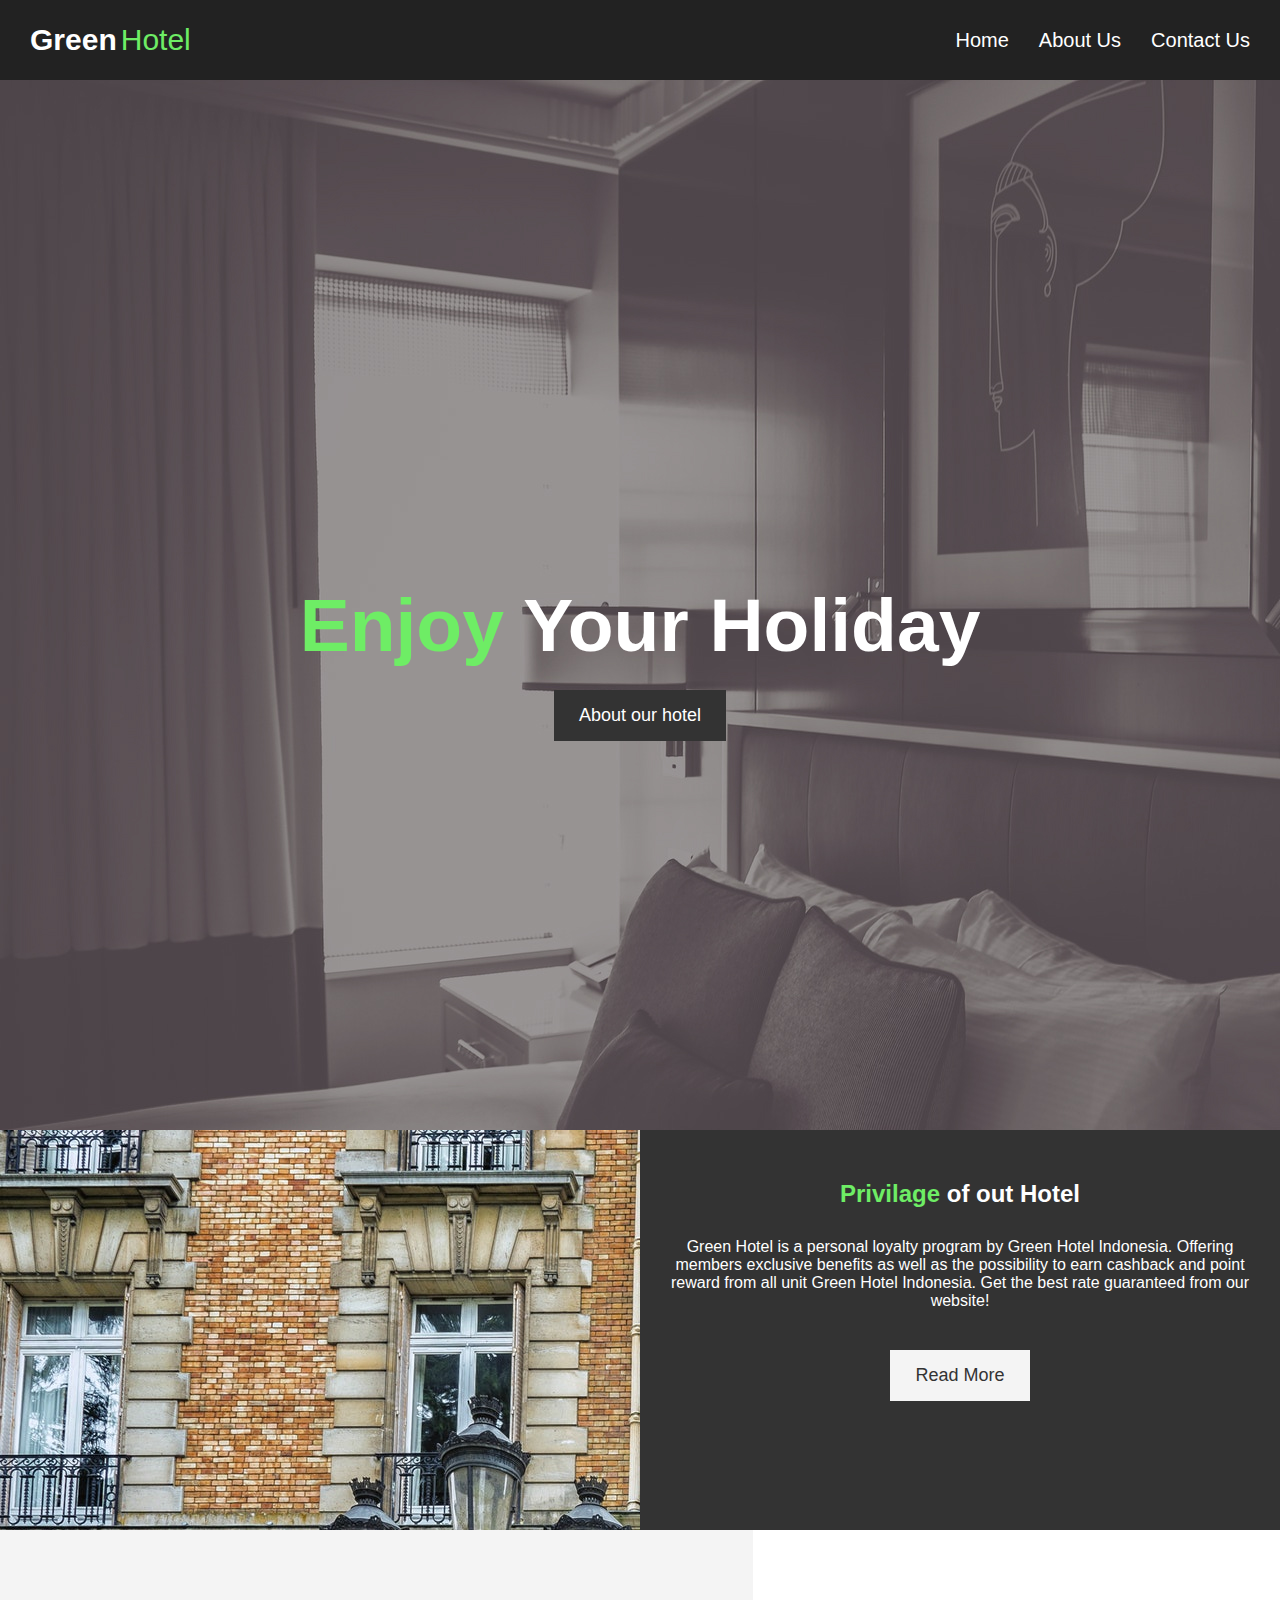
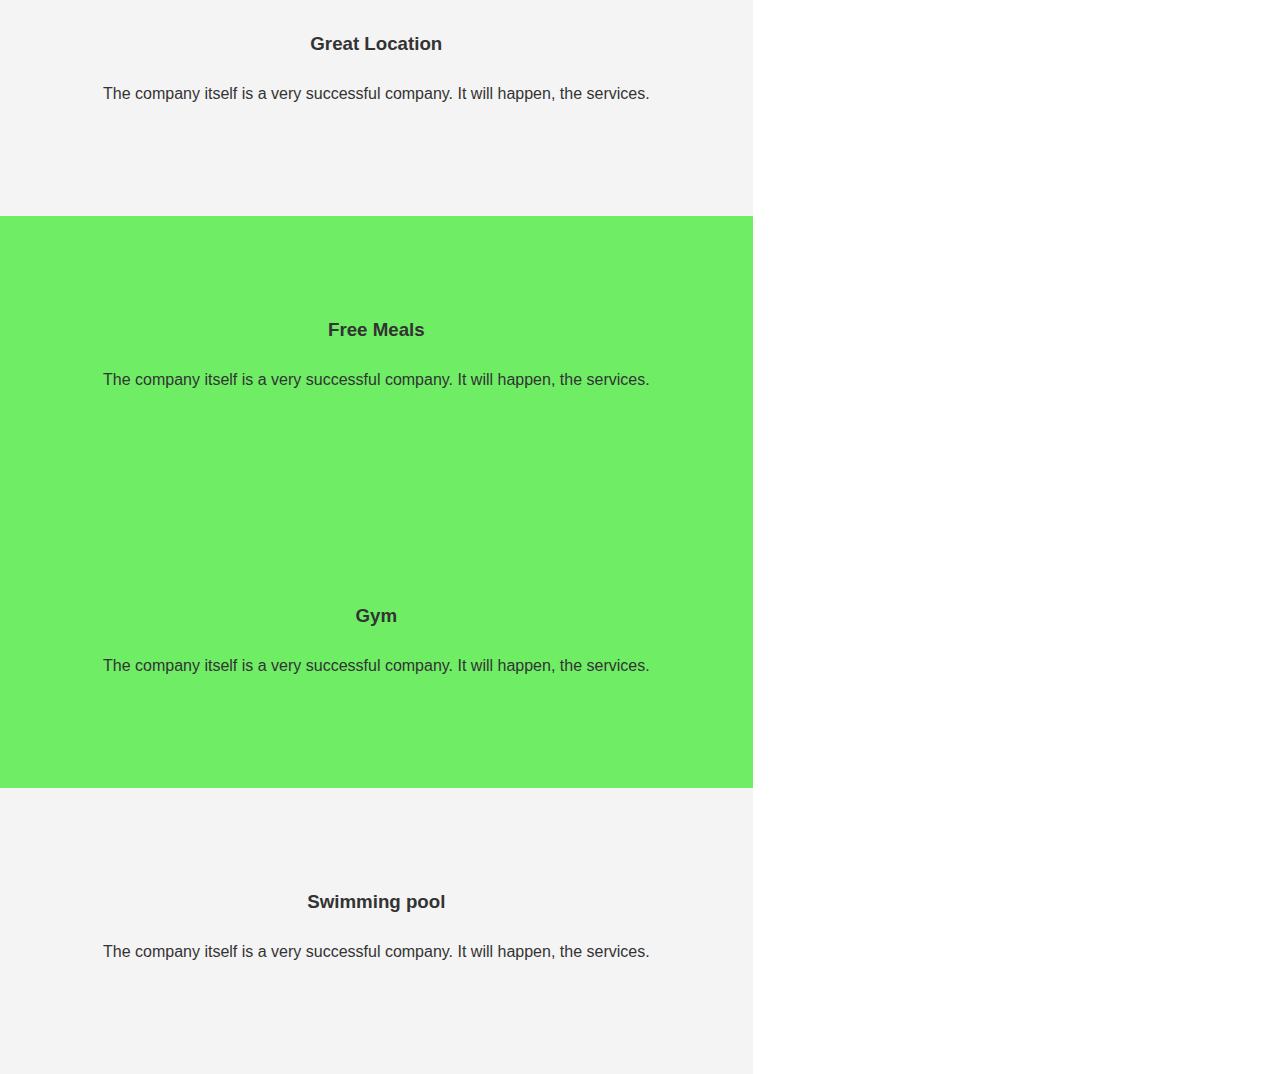
<file: UTS/index.html>
<!DOCTYPE html>
<html lang="en">
<head>
    <meta charset="UTF-8">
    <meta name="viewport" content="width=device-width, initial-scale=1.0">
    <meta http-equiv="X-UA-Compatible" content="ie=edge">
    <meta name="description" content="Dobro dosli u najbolji kafic na svetu">
    <meta name="keywords" content="Kafic">
    <link rel="stylesheet" href="css/stylenavigation.css">
    <link rel="stylesheet" href="css/style.css">
    <title>GreenHotel</title>
</head>
<body>
    <header>
        <nav class="wrapper">
            <div class="brand">
                <div class ="firstname">Green</div>
                <div class ="lastname">Hotel</div>
            </div>
                <ul class="navigation">
                    <li><a class="/" href="index.html">Home</a></li>
                    <li><a class="/" href="about.html">About Us</a></li>
                    <li><a class="/" href="contact.html">Contact Us</a></li>
                </ul>
              </div>
            </nav>  
        
         <div id="showcase">
           <div class="container">
               <div class="showcase-content">
                   <h1><span class="text-primary">Enjoy</span> Your Holiday</h1>
                   <a class="btn" href="about.html">About our hotel</a>
               </div>
           </div>
         </div>   
    </header>
    <section id="home-info" class="bg-dark">
        <div class="info-img"></div>
        <div class="info-content">
          <h2><span class="text-primary">Privilage</span> of out Hotel</h2>
          <p>
            Green Hotel is a personal loyalty program by Green Hotel Indonesia. Offering members exclusive benefits as well as the possibility to earn cashback and point reward from all unit Green Hotel Indonesia. Get the best rate guaranteed from our website!  
          </p>
          <a href="about.html" class="btn btn-light">Read More</a>
        </div>
      </section>
       <section id="features">
           <div class="box bg-light">
            <i class="fas fa-hotel fa-3x"></i>
               <h3>Great Location</h3>
               <p>The company itself is a very successful company. It will happen, the services.</p>
           </div>
           <div class="box bg-primary">
            <i class="fas fa-utensils fa-3x"></i>
            <h3>Free Meals</h3>
            <p>The company itself is a very successful company. It will happen, the services.</p>
           </div>
           <div class="box bg-primary">
            <i class="fas fa-dumbbell fa-3x"></i>
            <h3>Gym</h3>
            <p>The company itself is a very successful company. It will happen, the services.</p>
           </div>
           <div class="box bg-light">
            <i class="fas fa-dumbbell fa-3x"></i>
            <h3>Swimming pool</h3>
            <p>The company itself is a very successful company. It will happen, the services.</p>
           </div>
       </section>
       <footer id="main-footer">        
       </footer>
</body>
</html>
</file>
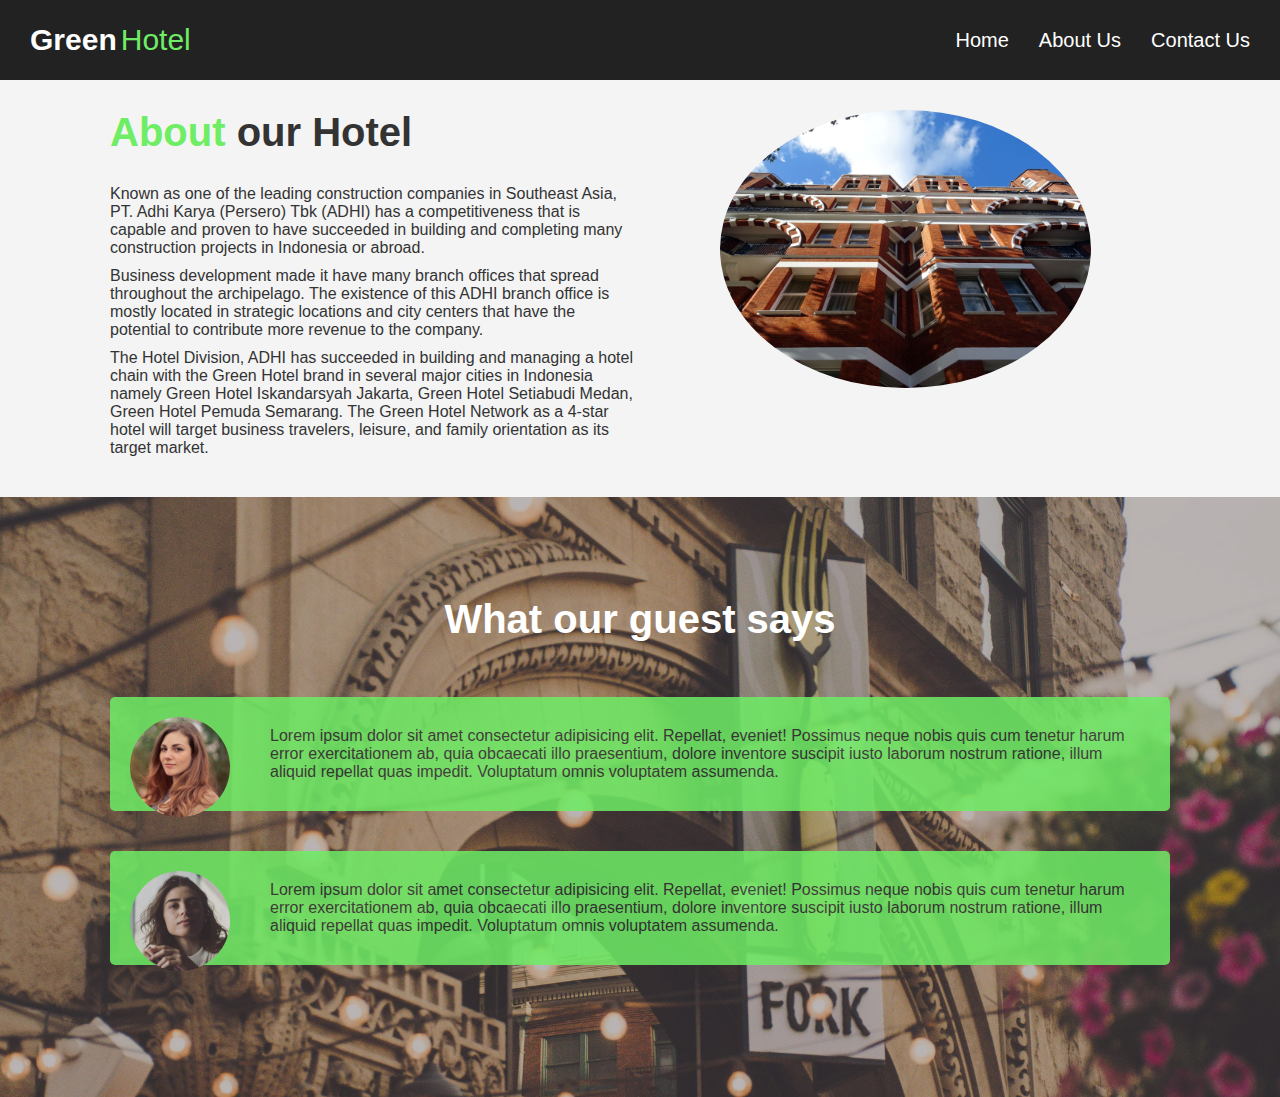
<file: UTS/about.html>
<!DOCTYPE html>
<html lang="en">
<head>
    <meta charset="UTF-8">
    <meta name="viewport" content="width=device-width, initial-scale=1.0">
    <meta http-equiv="X-UA-Compatible" content="ie=edge">
    <meta name="description" content="Dobro dosli u najbolji kafic na svetu">
    <meta name="keywords" content="Kafic">
    <link rel="stylesheet" href="css/stylenavigation.css">
    <link rel="stylesheet" href="css/style.css">
    <title>GreenHotel</title>
</head>
<body>
    <header>
        <nav class="wrapper">
            <div class="brand">
                <div class ="firstname">Green</div>
                <div class ="lastname">Hotel</div>
            </div>
                <ul class="navigation">
                    <li><a class="/" href="index.html">Home</a></li>
                    <li><a class="/" href="about.html">About Us</a></li>
                    <li><a class="/" href="contact.html">Contact Us</a></li>
                </ul>
              </div>
            </nav>   
    </header>
   <section id="about-info" class="bg-light py-3">
       <div class="container">
           <div class="info-left">
               <h1 class="l-heading"> <span class="text-primary">About</span> our Hotel </h1>
               <p>Known as one of the leading construction companies in Southeast Asia, PT. Adhi Karya (Persero) Tbk (ADHI) has a competitiveness that is capable and proven to have succeeded in building and completing many construction projects in Indonesia or abroad.</p>

                <p>Business development made it have many branch offices that spread throughout the archipelago. The existence of this ADHI branch office is mostly located in strategic locations and city centers that have the potential to contribute more revenue to the company.</p>
                
                <p>The Hotel Division, ADHI has succeeded in building and managing a hotel chain with the Green Hotel brand in several major cities in Indonesia namely Green Hotel Iskandarsyah Jakarta, Green Hotel Setiabudi Medan, Green Hotel Pemuda Semarang. The Green Hotel Network as a 4-star hotel will target business travelers, leisure, and family orientation as its target market.</p>
           </div>
           <div class="info-right">
               <img src="./img/photo-2.jpg" alt="Hotel">
           </div>
       </div>
   </section>
   <div class="clr"></div>

   <section id="testimonials" class="py-3">
    <div class="container">
       <h2 class="l-heading ">What our guest says</h2>
       <div class="testimonial bg-primary">
           <img src="./img/person-1.jpg" alt="Samanta">
           <p>Lorem ipsum dolor sit amet consectetur adipisicing elit. Repellat, eveniet! Possimus neque nobis quis cum tenetur harum error exercitationem ab, quia obcaecati illo praesentium, dolore inventore suscipit iusto laborum nostrum ratione, illum aliquid repellat quas impedit. Voluptatum omnis voluptatem assumenda.</p>

       </div>

       <div class="testimonial bg-primary">
        <img src="./img/person-2.jpg" alt="Jen">
        <p>Lorem ipsum dolor sit amet consectetur adipisicing elit. Repellat, eveniet! Possimus neque nobis quis cum tenetur harum error exercitationem ab, quia obcaecati illo praesentium, dolore inventore suscipit iusto laborum nostrum ratione, illum aliquid repellat quas impedit. Voluptatum omnis voluptatem assumenda.</p>

    </div>
   </div>
  </section>
</body>
</html>
</file>
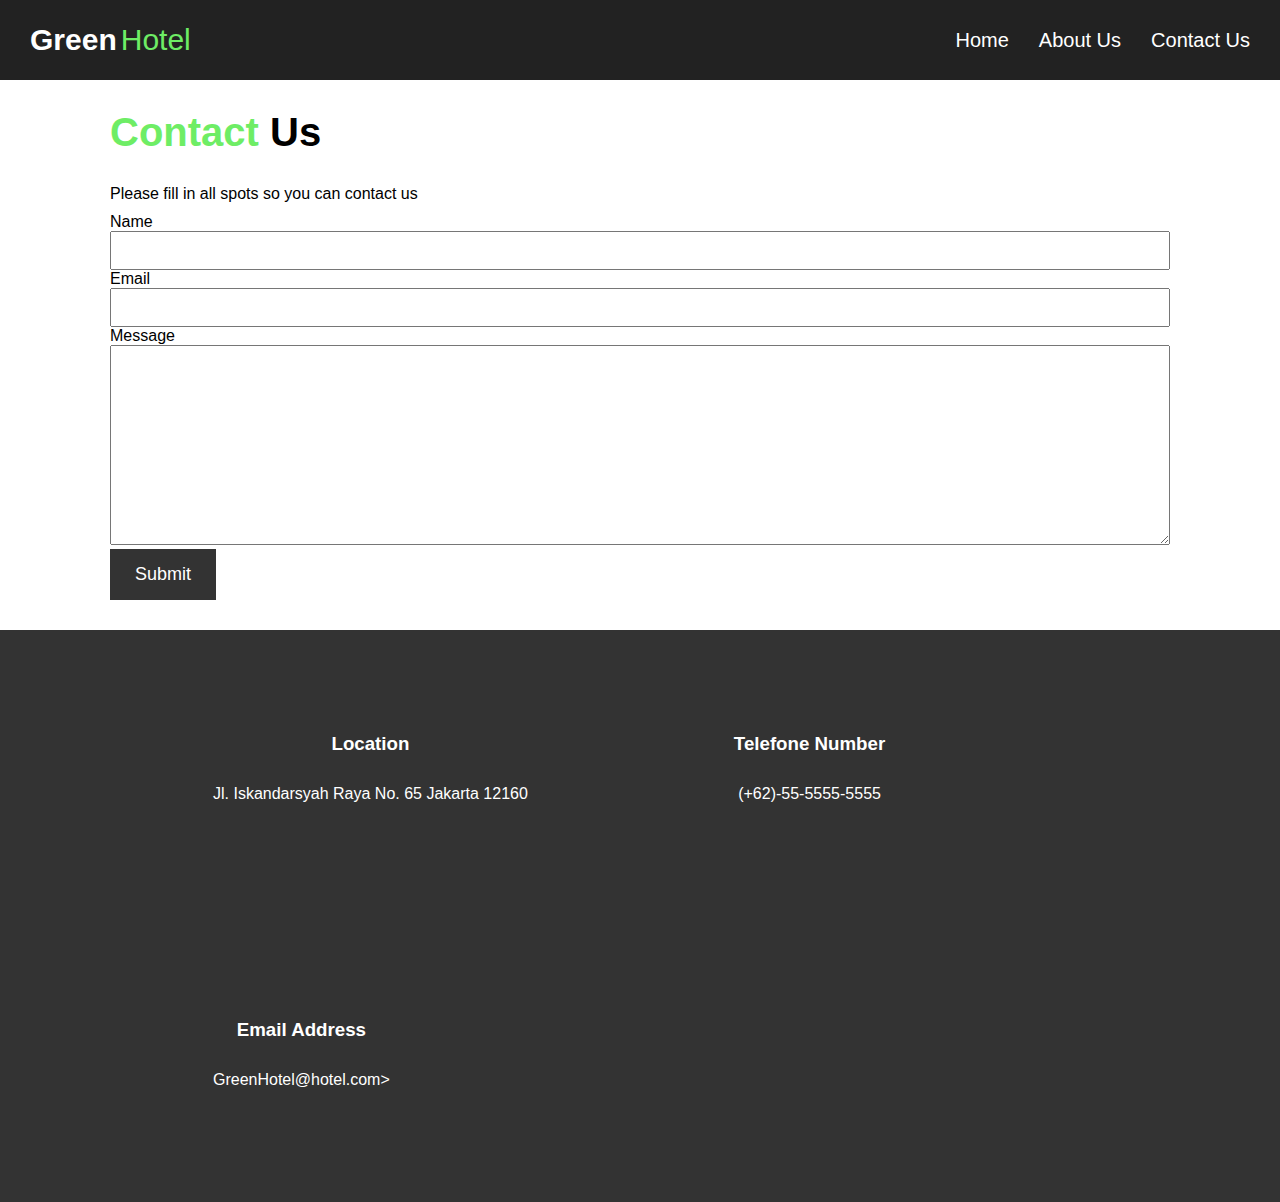
<file: UTS/contact.html>
<!DOCTYPE html>
<html lang="en">
<head>
    <meta charset="UTF-8">
    <meta name="viewport" content="width=device-width, initial-scale=1.0">
    <meta http-equiv="X-UA-Compatible" content="ie=edge">
    <meta name="description" content="Dobro dosli u najbolji kafic na svetu">
    <meta name="keywords" content="Kafic">
    <link rel="stylesheet" href="css/stylenavigation.css">
    <link rel="stylesheet" href="css/style.css">
    <title>GreenHotel</title>
</head>
<body>
    <header>
        <nav class="wrapper">
            <div class="brand">
                <div class ="firstname">Green</div>
                <div class ="lastname">Hotel</div>
            </div>
                <ul class="navigation">
                    <li><a class="/" href="index.html">Home</a></li>
                    <li><a class="/" href="about.html">About Us</a></li>
                    <li><a class="/" href="contact.html">Contact Us</a></li>
                </ul>
              </div>
            </nav>  
    </header>

     <section id="contact-form" class="py-3">
         <div class="container">
            <h1 class="l-heading"><span class="text-primary">Contact </span> Us</h1>
            <p>Please fill in all spots so you can contact us</p>
            <form action="process.php">
                <div class="form-group">
                   <laber for="name">Name</laber>
                   <input type="text" name="Name" id="Name">
                </div>
                <div class="form-group">
                   <laber for="email">Email</laber>
                   <input type="email" name="email" id="email">
                </div>
                <div class="form-group">
                   <laber for="message">Message</laber>
                   <textarea type="email" name="message" id="message"></textarea>
                </div>
                <button type="submit" class="btn">Submit</button>
            </form>
         </div>
     </section>
     <section id="contact-info" class="bg-dark">
         <div class="container">
            <div class="box ">
                <i class="fas fa-hotel fa-3x"></i>
                   <h3> Location</h3>
                   <p>Jl. Iskandarsyah Raya No. 65 Jakarta 12160</p>
               </div>
               <div class="box">
                <i class="fas fa-phone fa-3x"></i>
                <h3>Telefone Number</h3>
                <p>(+62)-55-5555-5555</p>
               </div>
               <div class="box ">
                <i class="fas fa-envelope fa-3x"></i>
                <h3>Email Address</h3>
                <p>GreenHotel@hotel.com></p>
               </div>
         </div>

     </section>
 
</body>
</html>
</file>
<file: UTS/css/stylenavigation.css>
*, html, body{
    margin: 0;
    padding: 0;
    font-family: "Roboto", sans-serif;
}

.fContainer {
    width: 100%;
    height: 100vh;
    background-color: rgb(235, 239, 244);
}

.wrapper {
    display: flex;
    justify-content: space-between;
    align-items: center;
    font-size: 20px;
    padding: 15px;
    width: auto;
    height: 80px;
    background-color: #222;
    box-shadow: 0 7px 15px 0 rgba(0, 0, 0, 0);
}

.brand {
    display: flex;
    flex-direction: row;
    font-size: 1.5em;
    padding: 15px;
    text-transform: capitalize;
}

.firstname {
    color: white;
    font-weight: 700;
}

.lastname {
    color: rgb(110, 237, 101);
    font-weight: 400;
    padding-left: 4px;
}

.navigation {
    display: flex;
    justify-content: center;
    align-items: center;
}

.navigation>li {
    list-style-type: none;
    padding: 15px;
}

.navigation>li>a {
    color: white;
    font-size: 20px;
    text-decoration: none;
    text-transform: capitalize;
}

.navigation>li>a:hover {
    color: rgb(110, 237, 101);;
    transition: all .6s ease-in-out
}

.active {
    background-color: rgb(110, 237, 101);;
    color: white;
    padding: 15px;
}

.active:hover {
    color: white !important;
}
</file>
<file: UTS/css/style.css>
/* Reset */
 *{  
    margin: 0;
    padding: 0;
    box-sizing: border-box;
}


/* Main Styling */
html  body{
 font-family: 'Segoe UI', Tahoma, Geneva, Verdana, sans-serif;
 line-height: 1,7em;
}
a{
    color:#333;
    text-decoration: none;
}
h1,h2,h3 {
    padding-bottom:20px;
}

p{
    margin:10px 0;
}

/* Utility Classes */
.container{
    margin:auto;
    max-width: 1100px;
    overflow:auto;
    padding:0 20px;
}

.text-primary{
    color: rgb(110, 237, 101);
}

.lead{
    font-size:20px;
}

.btn{
    display:inline-block;
    font-size:18px;
    color:#fff;
    background:#333;
    padding: 15px 25px;
    border:none;
    cursor:pointer;
}

.btn:hover{
    background:rgb(110, 237, 101);
    color:#333
}
.btn-light {
    background: #f4f4f4;
    color: #333;
  }
  
  .bg-dark {
    background: #333;
    color: #fff;
  }
  
  .bg-light {
    background: #f4f4f4;
    color: #333;
  }
  
  .bg-primary {
    background: rgb(110, 237, 101);
    color: #333;
  }
  .clr{
      clear:both;
  }
  .l-heading{
      font-size:40px;
  }
 
  /* Padding */
  .py-1{padding:10px 0 ;}
  .py-2{padding:20px 0 ;}
  .py-3{padding:30px 0 ;}

/* Navbar */
#navbar{
    background:#333;
    color:#fff;
    overflow:auto;
}

#navbar a{
    color:#fff
}

#navbar h1{
    float:left;
    padding-top:20px;
}

#navbar ul{
    list-style:none;
    float:right;
}

#navbar ul li {
 float:left;
}

#navbar ul li a{
    display:block;
    padding:20px;
    text-align: center;
}

#navbar ul li a:hover,
 #navbar ul li a.current{
    background:#444;
    color:rgb(110, 237, 101);
}

/* showcase */

#showcase{
    background-image: url('../img/showcase.jpg'); no-repeat 
    center center/cover;
    height: 1050px;
    
}

#showcase .showcase-content{
    color:#fff;
    text-align:center;
    padding-top:500px;
}

#showcase .showcase-content h1{
    font-size:75px;
    line-height:1.2em;
}

#showcase .showcase-content p {
    padding-bottom:20px;
    line-height: 1.7em;
}
#home-info {
    height: 400px;
  }
  
  #home-info .info-img {
    float: left;
    width: 50%;
    background: url('../img/photo-1.jpg') no-repeat;
    min-height: 100%;
    
  }
  
  #home-info .info-content {
    float: right;
    width: 50%;
    height: 100%;
    text-align: center;
    padding: 50px 30px;
    overflow: hidden;
    
  }
  
  #home-info .info-content p {
    padding-bottom: 30px;
  }
/* Features */
.box{
    float:left;
    widows: 33.5%;
    padding: 103px;
    text-align:center;
}

.box i{
    margin-bottom:10px;
}

/* About Info */
#about-info .info-right{
    float:right;
    width:50%;
    min-height:100%;
}
#about-info .info-left{
    float:left;
    width:50%;
    min-height: 100%;
}

#about-info .info-right img{
    display:block;
    margin:auto;
    width:70%;
    border-radius:50%;
}
#testimonials{
    height:600px;
    background:url('../img/test-bg.jpg') no-repeat center center/cover;
    padding-top:100px;
}

#testimonials .testimonial img{
    width:100px;
    float:left;
    margin-right:40px;
    border-radius:50%;
}

#testimonials  h2{
    color:#fff;
    text-align:center;
    padding-bottom:55px;
}

#testimonials .testimonial{
    padding:20px;
    margin-bottom:40px;
    border-radius:5px;
    opacity: 0.85;
}
#contact-form .form-group{
    mairgin-bottom:20px;
}
#contact-form label{
    display:block;
    margin-bottom:5px;
}

#contact-form input, #contact-form textarea {
    width:100%;
    padding:10px;
    border:1px #ddd slod;
}

#contact-form textarea{
    height:200px;
}
#contact-form input:focus, #contact-form textarea:focus {
    outline:none;
    border-color:#f7c08a
}
</file>
